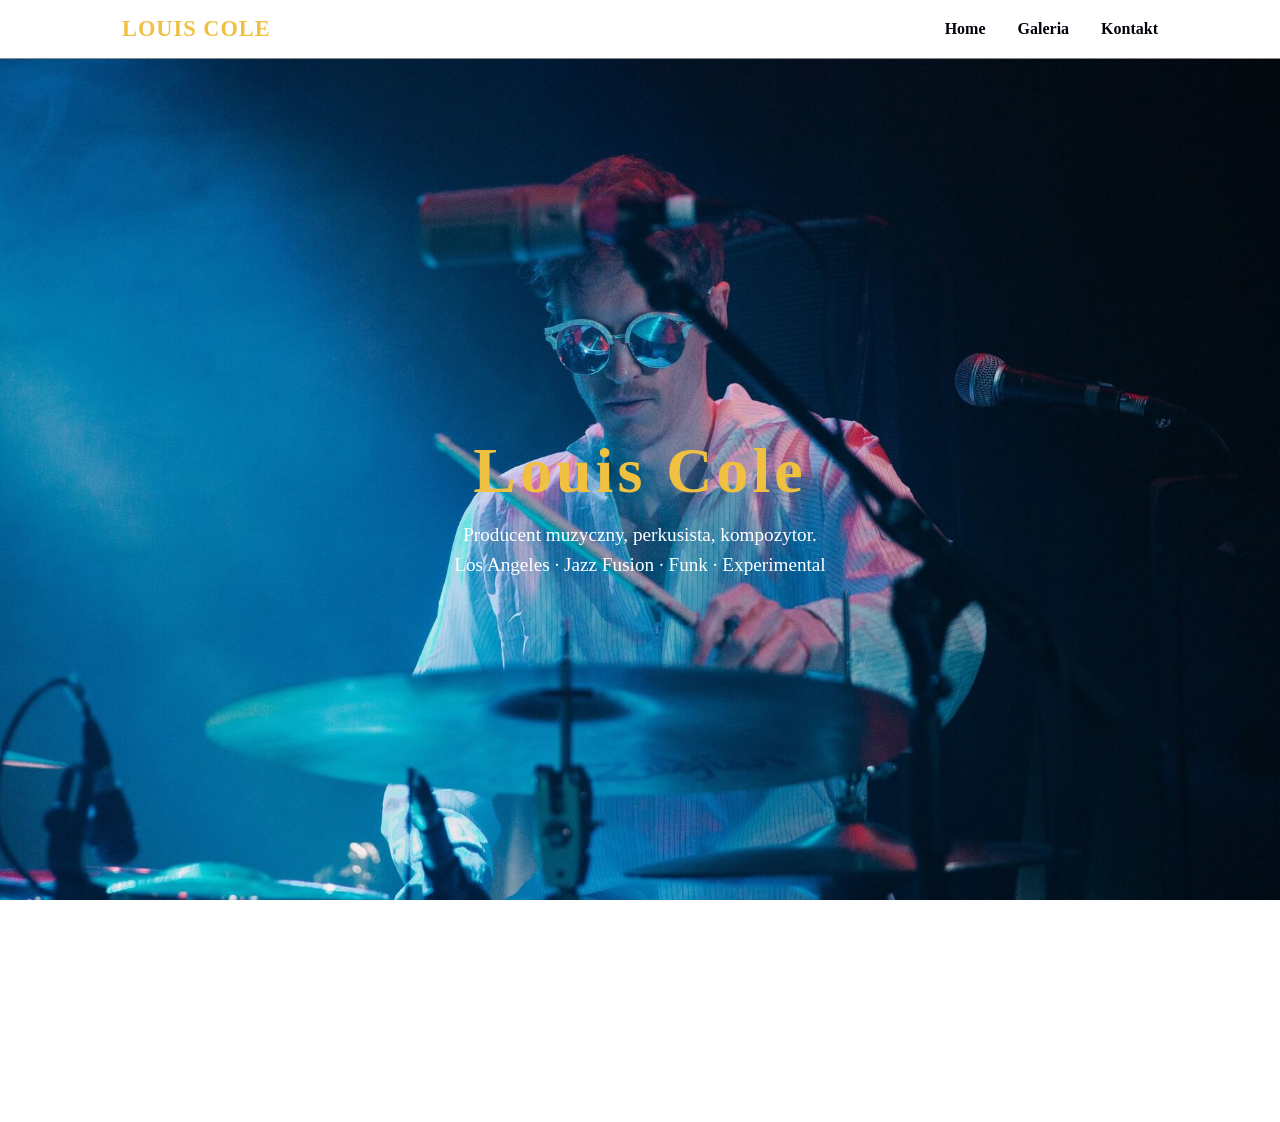
<file: index.html>
<!DOCTYPE html>
<html lang="en">
<head>
    <meta charset="UTF-8">
    <title>Louis Cole</title>
    <link rel="stylesheet" href="style.css">
</head>
<body>
<header>
<nav>
<div class="logo"> Louis Cole </div>
<ul>
    <a href="index.html">Home</a>
    <a href="Galeria.html">Galeria</a>
    <a href="Kontakt.html">Kontakt</a>
</ul>
</nav>
</header>


<div class="hero">
<h1>Louis Cole</h1>
<p>Producent muzyczny, perkusista, kompozytor.</p>
<p>Los Angeles · Jazz Fusion · Funk · Experimental</p>
</div>
<main>


</main>

<footer>
    <p>Strona stworzona przez Anna Maywald</p>
</footer>


</body>
</html>
</file>
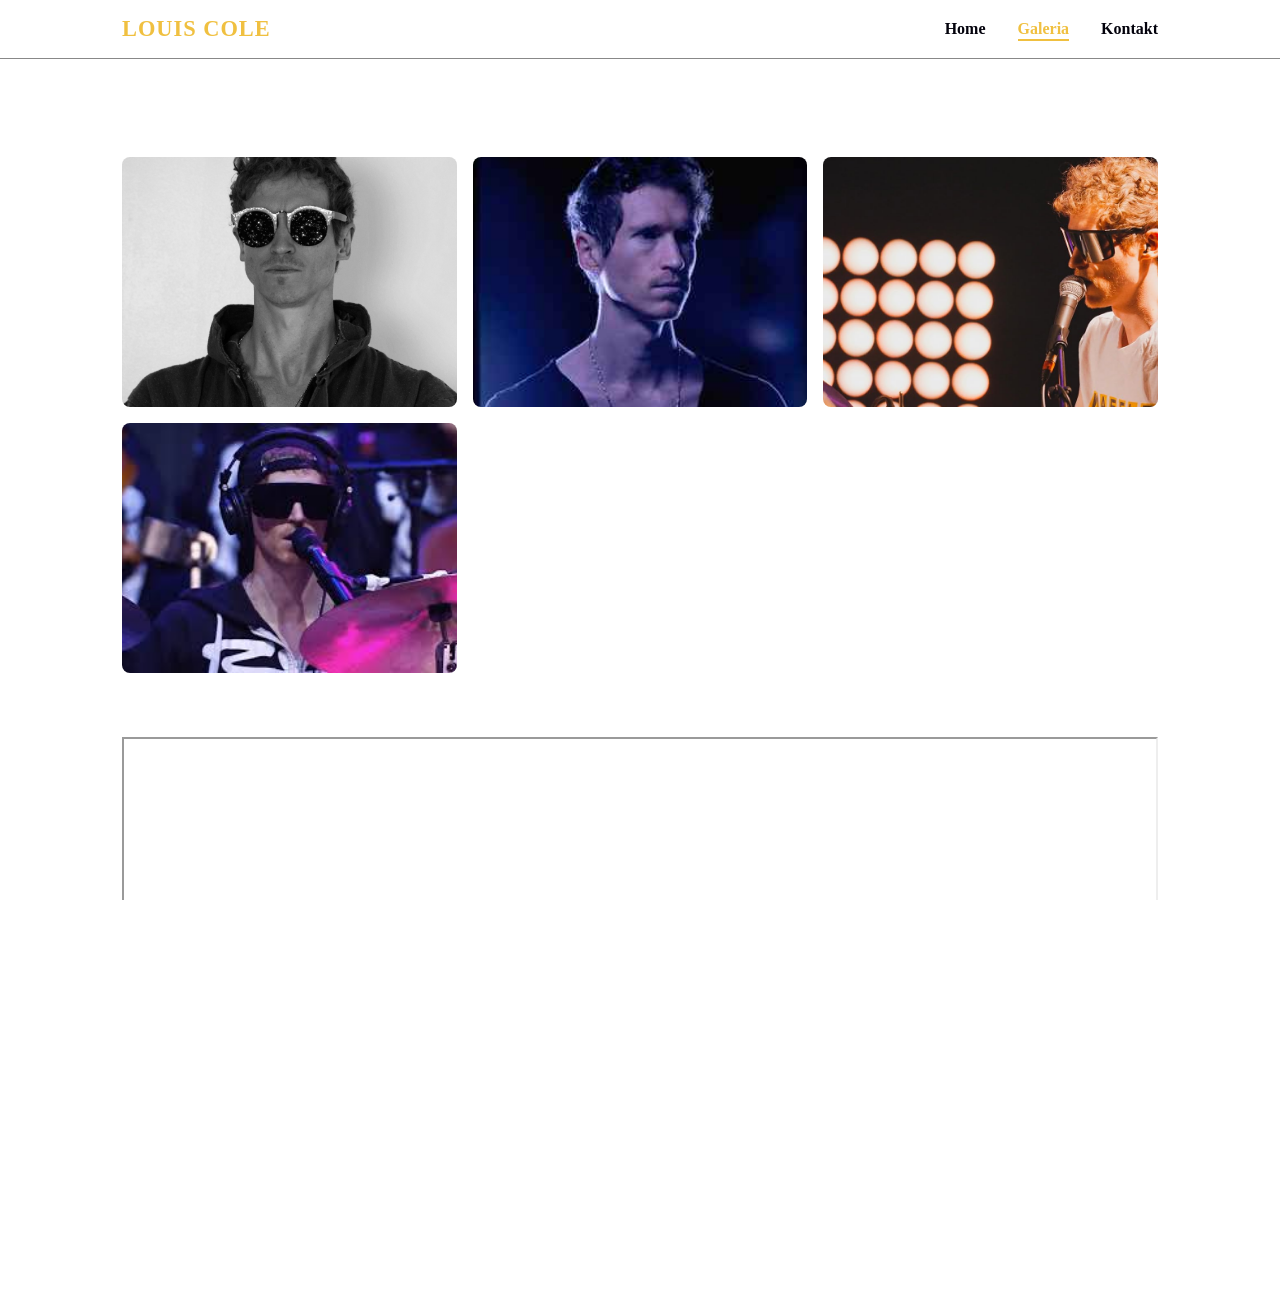
<file: Galeria.html>
<!DOCTYPE html>
<html lang="pl">
<head>
    <meta charset="UTF-8">
    <meta name="viewport" content="width=device-width, initial-scale=1.0">
    <title>Luis Cole — Galeria</title>
    <link rel="stylesheet" href="style.css">
</head>
<body>

<header>
    <nav>
        <div class="logo">Louis Cole</div>
        <ul>
            <li><a href="index.html">Home</a></li>
            <li><a href="Galeria.html" class="active">Galeria</a></li>
            <li><a href="Kontakt.html">Kontakt</a></li>
        </ul>
    </nav>
</header>

<main>

    <section class="galeria-section">

        <p class="subtitle">Zdjęcia i nagrania</p>


        <div class="photo-grid">
            <a href="louise1.jpg" target="_blank">
            <img src="louise1.jpg">
            </a>
            <a href="louis2.jpg" target="_blank">
            <img src="louis2.jpg">
            </a>
            <a href="louis3.jpg" target="_blank">
            <img src="louis3.jpg">
            </a>
            <a href="louis4.jpg" target="_blank">
            <img src="louis4.jpg">
            </a>
        </div>

            <iframe
              width="100%"
              height="450"
              src="https://www.youtube.com/embed/ZMI1iU7VgyI"
              title="Luis Cole"
              allowfullscreen>
            </iframe>
        
        </div>

    </section>

</main>

<footer>
    <p>Strona stworzona przez Anna Maywald</p>
</footer>

<script src="script.js"></script>
</body>
</html>
</file>
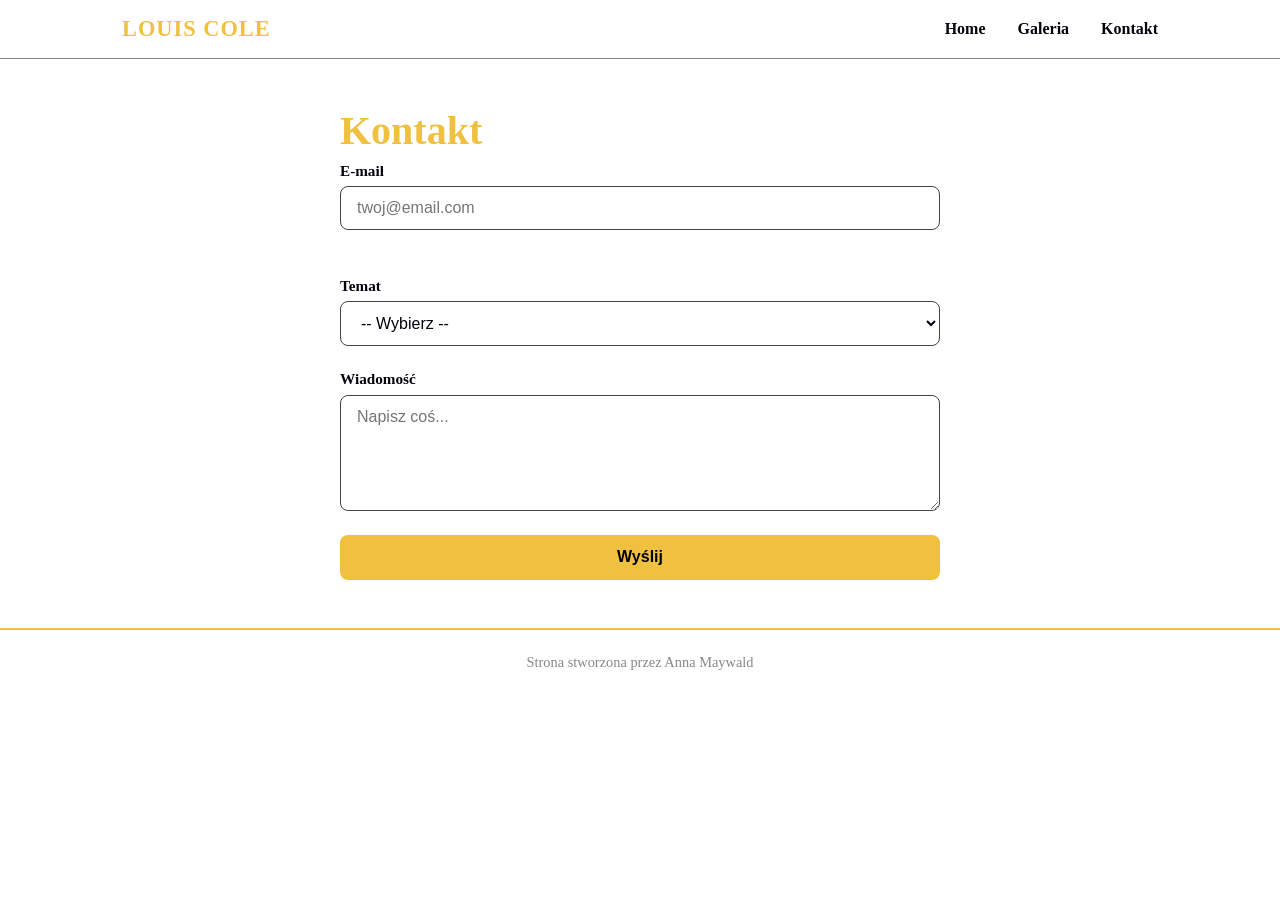
<file: Kontakt.html>
<!DOCTYPE html>
<html lang="en">
<head>
    <meta charset="UTF-8">
    <title>Louis Cole</title>
    <link rel="stylesheet" href="style.css">
</head>
<body>
<header>
    <nav>
        <div class="logo"> Louis Cole </div>
        <ul>
            <a href="index.html">Home</a>
            <a href="Galeria.html">Galeria</a>
            <a href="Kontakt.html">Kontakt</a>
        </ul>
    </nav>
</header>
<main>
    <section class="kontakt-section">
        <h2>Kontakt</h2>

        <form id="kontakt-form" novalidate>

            <div class="form-group">
                <label for="email">E-mail</label>
                <input type="text" id="email" name="email" placeholder="twoj@email.com">
                <span class="error" id="email-error"></span>
            </div>

            <div class="form-group">
                <label for="temat">Temat</label>
                <select id="temat" name="temat">
                    <option value="">-- Wybierz --</option>
                    <option value="wspolpraca">Współpraca</option>
                    <option value="koncert">Koncert</option>
                    <option value="inne">Inne</option>
                </select>
            </div>

            <div class="form-group">
                <label for="wiadomosc">Wiadomość</label>
                <textarea id="wiadomosc" name="wiadomosc" rows="5" placeholder="Napisz coś..."></textarea>
            </div>

            <input type="submit" value="Wyślij">

        </form>
        <div id="sukces" class="sukces-msg" style="display:none">
            ✅ Wiadomość wysłana! Dziękujemy za kontakt.
        </div>
    </section>
</main>


<footer>
    <p>Strona stworzona przez Anna Maywald</p>
</footer>
<script src="script.js"></script>
</body>
</html>
</file>
<file: style.css>
:root {
    --bg-hero: url('Louis_Cole_musician2.jpg');
    --bg-card:#ffffff;
    --accent: #f0c040;
    --text: #03020c;
    --text-muted: white;
    --font: 'Inter', sans-serif;

}
* {
    margin: 0;
    padding: 0;
    box-sizing: border-box;
}

html, body {
    height: 100%;
    overflow-x: hidden;
}

body{
    margin:0;
}

header {
    background-color: white;
    border-bottom: 1px solid #888;
    position: sticky;
    width: 100%;
    top: 0;
    z-index: 100;
}


nav {
    max-width: 1100px;
    margin: 0 auto;
    padding: 1rem 2rem;
    display: flex;
    justify-content: space-between;
    align-items: center;

}

.logo {
    font-size: 1.4rem;
    font-weight: 800;
    color: var(--accent);
    letter-spacing: 1px;
    text-transform: uppercase;
}

nav ul {
    list-style: none;
    display: flex;
    gap: 2rem;
}

nav a {
    color: var(--text);
    text-decoration: none;
    font-weight: 600;
    transition: color 0.2s;

}

nav a:hover {
    color: var(--accent);
}

main {
    flex: 1;
    max-width: 1100px;
    margin: 0 auto;
    padding: 3rem 2rem;
    width: 100%;
}

.hero {
    background-image: url('Louis_Cole_musician2.jpg');
    background-size: cover;
    background-position: center;
    background-repeat: no-repeat;
    height: 100vh;
    width: 100vw;
    margin-left: calc(-50vw + 50%);
    display: flex;
    flex-direction: column;
    justify-content: center;
    align-items: center;
    position:relative;
    z-index: 1;

}

.hero h1 {
    font-size: 4rem;
    font-weight: 800;
    color: var(--accent);
    margin-bottom: 1rem;
    letter-spacing: 4px;
}

.hero p {
    font-size: 1.2rem;
    color: var(--text-muted);
    margin-bottom: 0.5rem;
}

footer {
    background-color: var(--bg-card);
    border-top: 2px solid var(--accent);
    text-align: center;
    padding: 1.5rem;
    color: #888888;
    font-size: 0.9rem;
}

.kontakt-section {
    max-width: 600px;
    margin: 0 auto;
}

.kontakt-section h2 {
    font-size: 2.5rem;
    color: var(--accent);
    margin-bottom: 0.5rem;
}

.subtitle {
    color: var(--text-muted);
    margin-bottom: 2rem;
}

.form-group {
    display: flex;
    flex-direction: column;
    gap: 0.4rem;
    margin-bottom: 1.5rem;
}

label {
    font-weight: 600;
    font-size: 0.95rem;
    color: var(--text);
}

input[type="text"],
select,
textarea {
    background-color: var(--bg-card);
    color: var(--text);
    border: 1px solid #444;
    border-radius: 8px;
    padding: 0.75rem 1rem;
    font-size: 1rem;
    font-family: var(--font);
    outline: none;
    transition: border-color 0.2s;
}

input[type="text"]:focus,
select:focus,
textarea:focus {
    border-color: var(--accent);  /* złota ramka przy focusie */
}

textarea {
    resize: vertical;  /* użytkownik może rozciągać tylko pionowo */
}

input[type="submit"] {
    background-color: var(--accent);
    color: #000;
    border: none;
    border-radius: 8px;
    padding: 0.85rem 2rem;
    font-size: 1rem;
    font-weight: 700;
    cursor: pointer;
    transition: opacity 0.2s;
    width: 100%;
}

input[type="submit"]:hover {
    opacity: 0.85;
}


.error {
    color: #ff6b6b;
    font-size: 0.85rem;
    min-height: 1rem;
}

/* komunikat sukcesu */
.sukces-msg {
    background-color: #1a3a1a;
    color: #6fcf6f;
    border: 1px solid #6fcf6f;
    border-radius: 8px;
    padding: 1rem 1.5rem;
    margin-top: 1rem;
    text-align: center;
}

/* aktywny link w navbarze */
nav a.active {
    color: var(--accent);
    border-bottom: 2px solid var(--accent);
    padding-bottom: 2px;
}

.photo-grid {
    display: grid;
    grid-template-columns: repeat(auto-fill, minmax(250px, 1fr));
    gap: 1rem;
    margin-bottom: 4rem;
}

.photo-grid a {
    display: block;
}

.photo-grid img {
    width: 100%;
    height: 250px;
    object-fit: cover;
    border-radius: 8px;
    display: block;
    cursor: zoom-in;
    transition: transform 0.3s, opacity 0.3s;
}

.photo-grid img:hover {
    transform: scale(1.03);
    opacity: 0.85;
}
</file>
